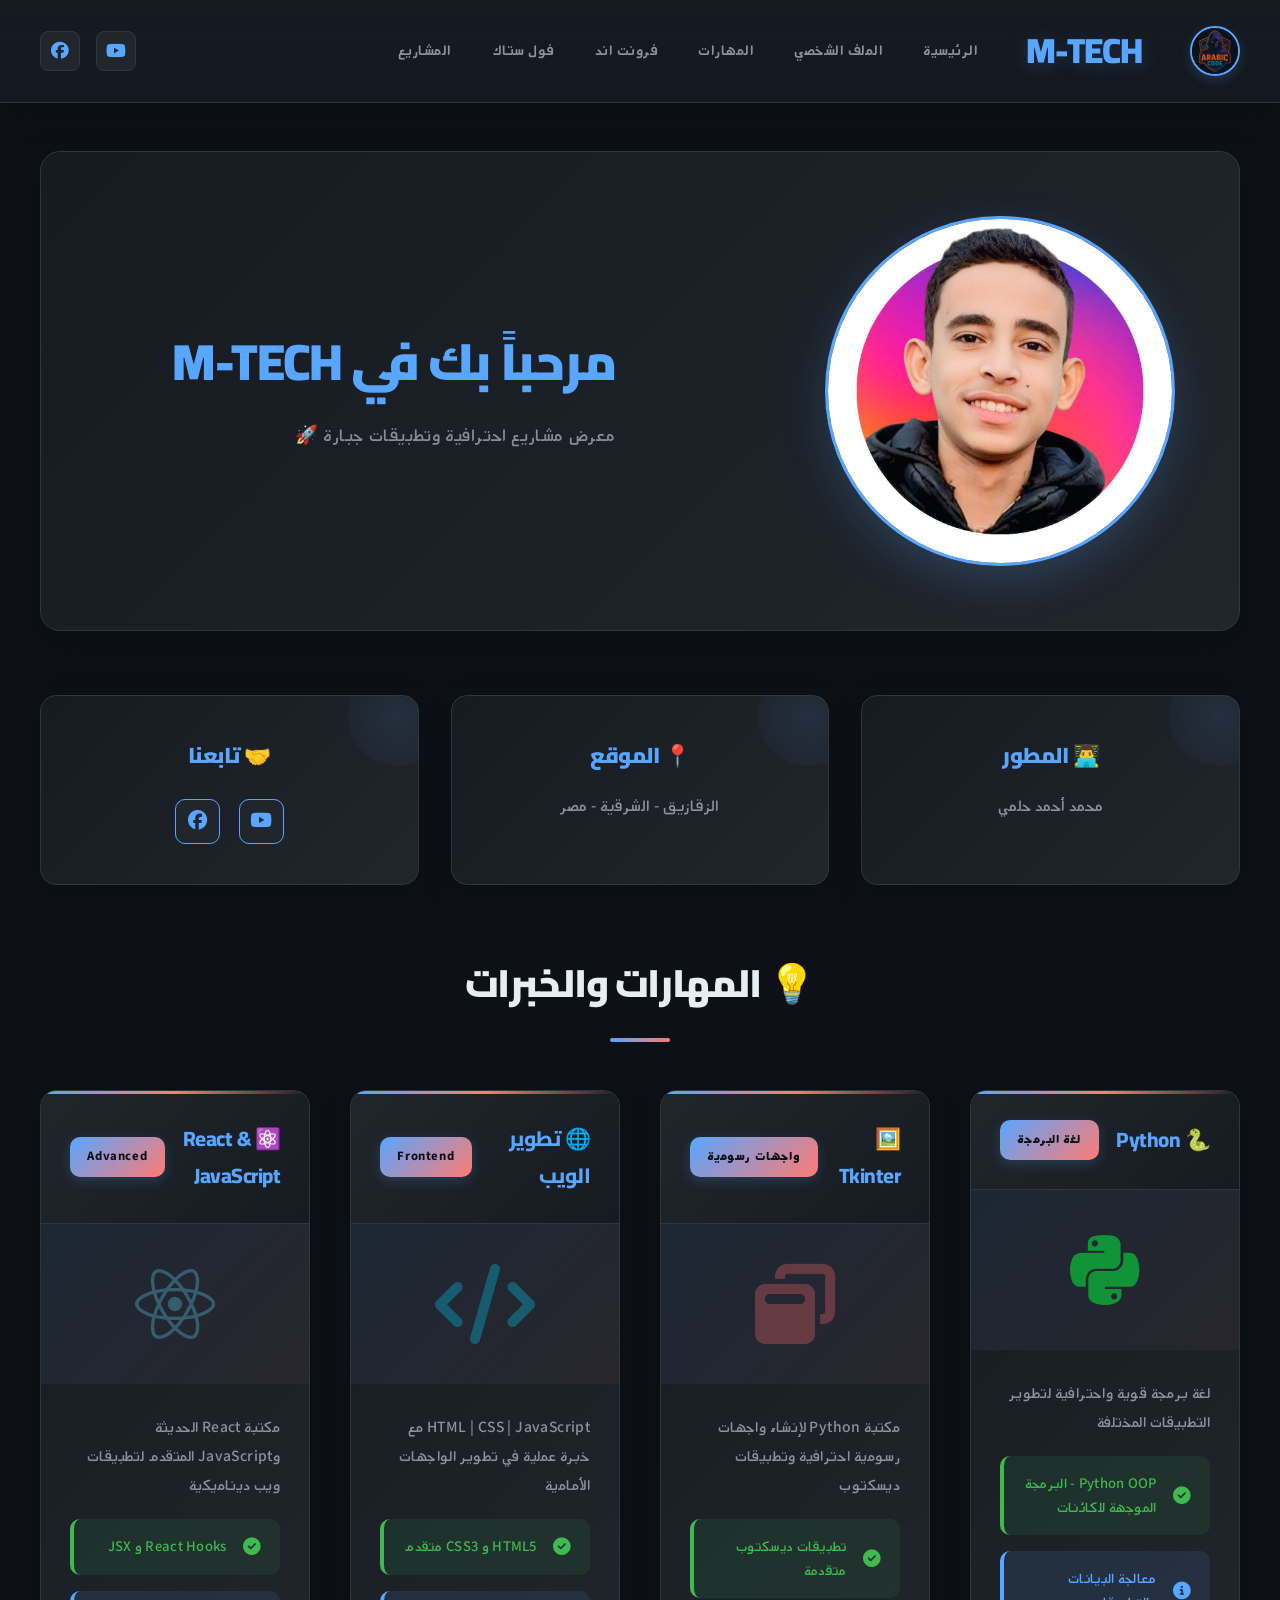
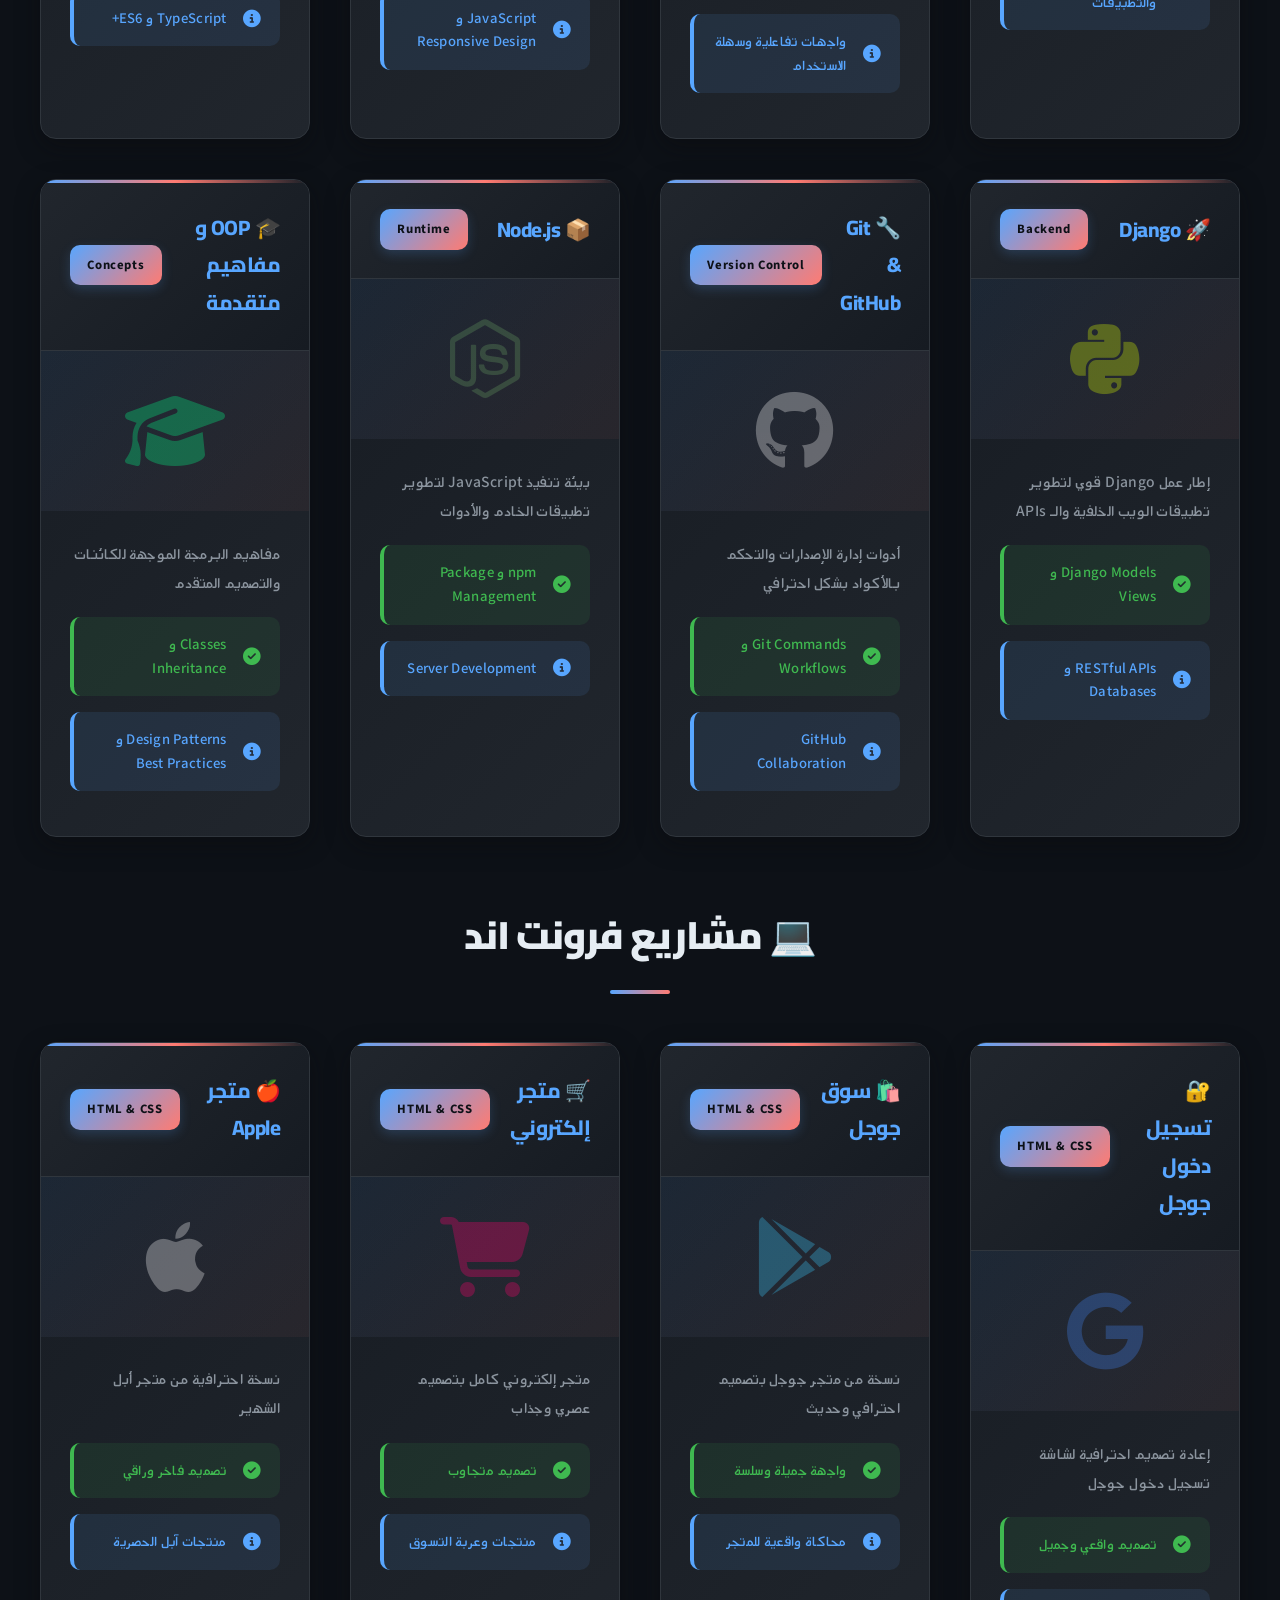
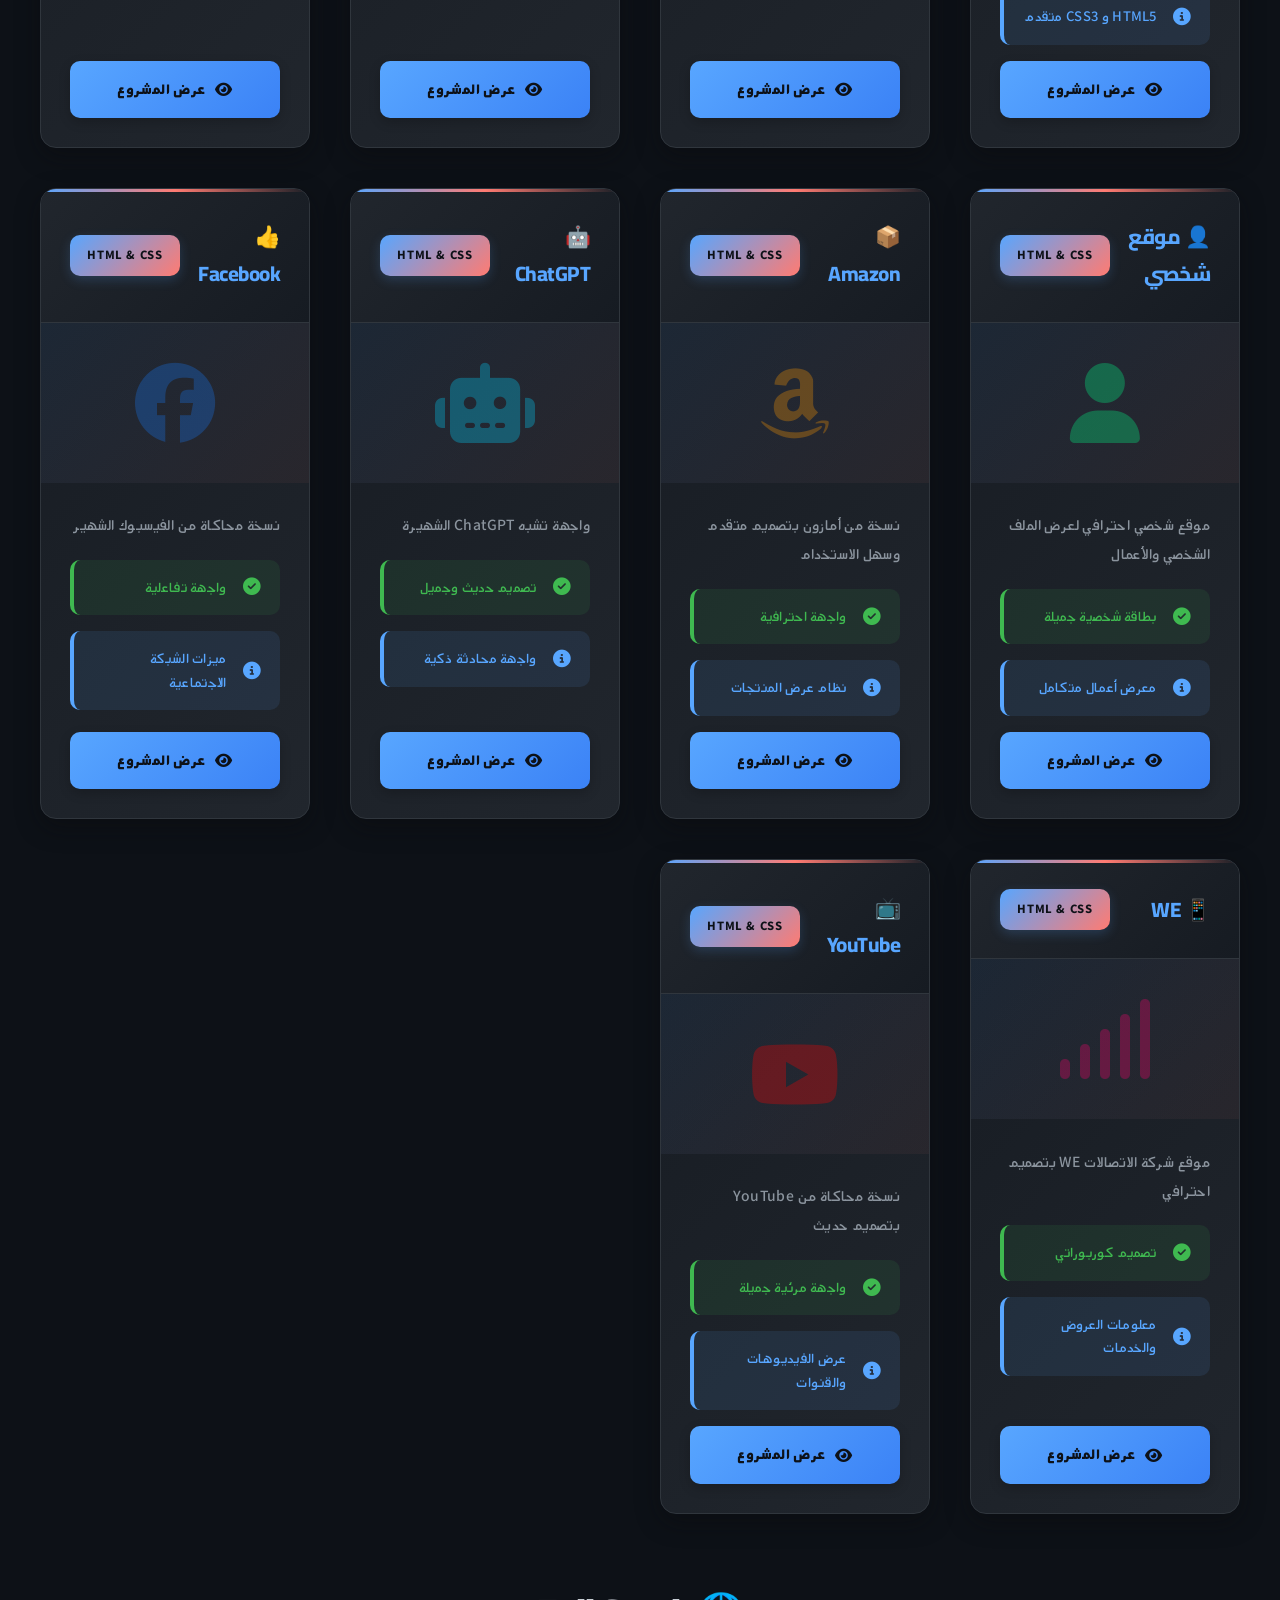
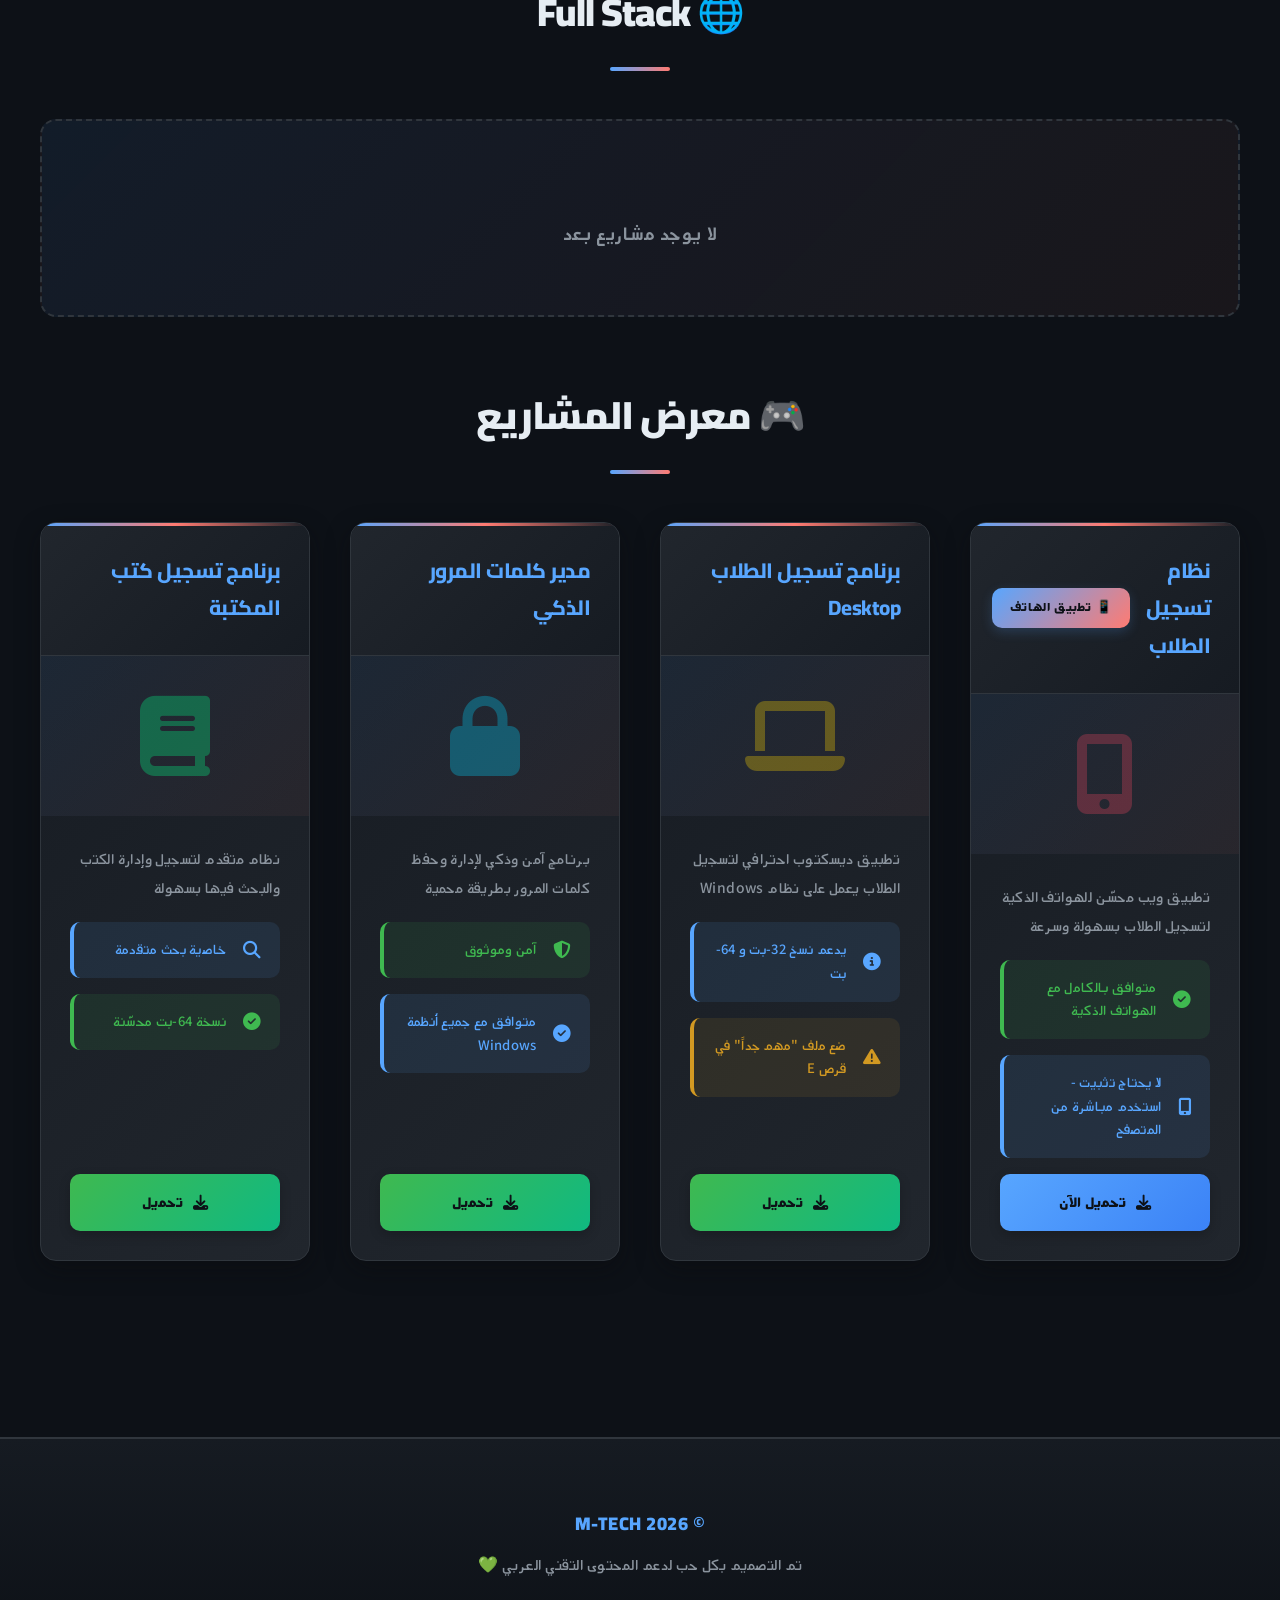
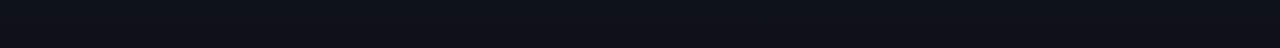
<file: index.html>
<!doctype html>
<html lang="ar" dir="rtl">
  <head>
    <meta charset="UTF-8" />
    <meta name="viewport" content="width=device-width, initial-scale=1.0" />
    <title>M-TECH - معرض المشاريع</title>
    <link
      rel="stylesheet"
      href="https://cdnjs.cloudflare.com/ajax/libs/font-awesome/6.4.0/css/all.min.css"
    />
    <link rel="stylesheet" href="style.css" />
    <link rel="preconnect" href="https://fonts.googleapis.com" />
    <link rel="preconnect" href="https://fonts.gstatic.com" crossorigin />
    <link
      href="https://fonts.googleapis.com/css2?family=Bitcount+Grid+Double:wght@100..900&display=swap"
      rel="stylesheet"
    />
    <link rel="preconnect" href="https://fonts.googleapis.com" />
    <link rel="preconnect" href="https://fonts.gstatic.com" crossorigin />
    <link
      href="https://fonts.googleapis.com/css2?family=Archivo+Black&family=Bitcount+Grid+Double:wght@100..900&display=swap"
      rel="stylesheet"
    />
    <link rel="preconnect" href="https://fonts.googleapis.com" />
    <link rel="preconnect" href="https://fonts.gstatic.com" crossorigin />
    <link
      href="https://fonts.googleapis.com/css2?family=Archivo+Black&family=Bitcount+Grid+Double:wght@100..900&family=Cairo:wght@200..1000&display=swap"
      rel="stylesheet"
    />
    <link rel="preconnect" href="https://fonts.googleapis.com" />
    <link rel="preconnect" href="https://fonts.gstatic.com" crossorigin />
    <link
      href="https://fonts.googleapis.com/css2?family=Cairo:wght@200..1000&display=swap"
      rel="stylesheet"
    />
    <link rel="preconnect" href="https://fonts.googleapis.com" />
    <link rel="preconnect" href="https://fonts.gstatic.com" crossorigin />
    <link
      href="https://fonts.googleapis.com/css2?family=Readex+Pro:wght@160..700&display=swap"
      rel="stylesheet"
    />
    <link rel="preconnect" href="https://fonts.googleapis.com" />
    <link rel="preconnect" href="https://fonts.gstatic.com" crossorigin />
    <link
      href="https://fonts.googleapis.com/css2?family=Noto+Nastaliq+Urdu:wght@400..700&display=swap"
      rel="stylesheet"
    />
    <link rel="preconnect" href="https://fonts.googleapis.com" />
    <link rel="preconnect" href="https://fonts.gstatic.com" crossorigin />
    <link
      href="https://fonts.googleapis.com/css2?family=Mada:wght@200..900&display=swap"
      rel="stylesheet"
    />
    <link rel="preconnect" href="https://fonts.googleapis.com" />
    <link rel="preconnect" href="https://fonts.gstatic.com" crossorigin />
    <link
      href="https://fonts.googleapis.com/css2?family=Lalezar&display=swap"
      rel="stylesheet"
    />
  </head>

  <body>
    <!-- Navbar -->
    <nav>
      <div class="navbar-container">
        <img src="3.png" alt="logo" class="logo-image" />
        <div class="logo">M-TECH</div>
        <div class="nav-menu">
          <a href="#home" class="nav-link">الرئيسية</a>
          <a href="#profile" class="nav-link">الملف الشخصي</a>
          <a href="#skills" class="nav-link">المهارات</a>
          <a href="#frontend" class="nav-link">فرونت اند</a>
          <a href="#fullstack" class="nav-link">فول ستاك</a>
          <a href="#projects" class="nav-link">المشاريع</a>
        </div>
        <div class="nav-social">
          <a
            href="https://www.youtube.com/@M-Tech11_dev"
            target="_blank"
            title="YouTube"
          >
            <i class="fab fa-youtube"></i>
          </a>
          <a
            href="https://www.facebook.com/mohamed.ahmed.helmy.aboura"
            target="_blank"
            title="Facebook"
          >
            <i class="fab fa-facebook"></i>
          </a>
        </div>
      </div>
    </nav>

    <!-- Main Container -->
    <div class="container">
      <!-- Hero Section -->
      <section class="hero" id="home">
        <img src="1.jpg" alt="myPhoto" class="hero-image" />
        <div>
          <h1>مرحباً بك في M-TECH</h1>
          <p>معرض مشاريع احترافية وتطبيقات جبارة 🚀</p>
        </div>
      </section>

      <!-- Profile Section -->
      <section class="profile-section" id="profile">
        <div class="profile-card">
          <h3>👨‍💻 المطور</h3>
          <p>محمد أحمد حلمي</p>
        </div>
        <div class="profile-card">
          <h3>📍 الموقع</h3>
          <p>الزقازيق - الشرقية - مصر</p>
        </div>
        <div class="profile-card">
          <h3>🤝 تابعنا</h3>
          <div class="social-links">
            <a
              href="https://www.youtube.com/@M-Tech11_dev"
              class="social-link"
              target="_blank"
            >
              <i class="fab fa-youtube"></i>
            </a>
            <a
              href="https://www.facebook.com/mohamed.ahmed.helmy.aboura"
              class="social-link"
              target="_blank"
            >
              <i class="fab fa-facebook"></i>
            </a>
          </div>
        </div>
      </section>

      <!-- Skills Section -->
      <h2 class="projects-title">💡 المهارات والخبرات</h2>

      <div class="projects-grid" id="skills">
        <!-- Skill 1: Python -->
        <div class="project-card">
          <div class="project-header">
            <h2>🐍 Python</h2>
            <span class="badge">لغة البرمجة</span>
          </div>
          <div class="project-image">
            <i
              class="fab fa-python"
              style="font-size: 80px; color: #00ff40; opacity: 0.5"
            ></i>
          </div>
          <div class="project-body">
            <p>لغة برمجة قوية واحترافية لتطوير التطبيقات المختلفة</p>
            <div class="alert alert-success">
              <i class="fas fa-check-circle"></i> Python OOP - البرمجة الموجهة
              للكائنات
            </div>
            <div class="alert alert-info">
              <i class="fas fa-info-circle"></i> معالجة البيانات والتطبيقات
            </div>
          </div>
        </div>

        <!-- Skill 2: Tkinter -->
        <div class="project-card">
          <div class="project-header">
            <h2>🖼️ Tkinter</h2>
            <span class="badge">واجهات رسومية</span>
          </div>
          <div class="project-image">
            <i
              class="fas fa-window-restore"
              style="font-size: 80px; color: #ff6b6b; opacity: 0.3"
            ></i>
          </div>
          <div class="project-body">
            <p>مكتبة Python لإنشاء واجهات رسومية احترافية وتطبيقات ديسكتوب</p>
            <div class="alert alert-success">
              <i class="fas fa-check-circle"></i> تطبيقات ديسكتوب متقدمة
            </div>
            <div class="alert alert-info">
              <i class="fas fa-info-circle"></i> واجهات تفاعلية وسهلة الاستخدام
            </div>
          </div>
        </div>

        <!-- Skill 3: Web Development -->
        <div class="project-card">
          <div class="project-header">
            <h2>🌐 تطوير الويب</h2>
            <span class="badge">Frontend</span>
          </div>
          <div class="project-image">
            <i
              class="fas fa-code"
              style="font-size: 80px; color: #00d4ff; opacity: 0.3"
            ></i>
          </div>
          <div class="project-body">
            <p>
              HTML | CSS | JavaScript مع خبرة عملية في تطوير الواجهات الأمامية
            </p>
            <div class="alert alert-success">
              <i class="fas fa-check-circle"></i> HTML5 و CSS3 متقدم
            </div>
            <div class="alert alert-info">
              <i class="fas fa-info-circle"></i> JavaScript و Responsive Design
            </div>
          </div>
        </div>

        <!-- Skill 4: React & JavaScript -->
        <div class="project-card">
          <div class="project-header">
            <h2>⚛️ React & JavaScript</h2>
            <span class="badge">Advanced</span>
          </div>
          <div class="project-image">
            <i
              class="fab fa-react"
              style="font-size: 80px; color: #61dafb; opacity: 0.3"
            ></i>
          </div>
          <div class="project-body">
            <p>
              مكتبة React الحديثة وJavaScript المتقدم لتطبيقات ويب ديناميكية
            </p>
            <div class="alert alert-success">
              <i class="fas fa-check-circle"></i> React Hooks و JSX
            </div>
            <div class="alert alert-info">
              <i class="fas fa-info-circle"></i> TypeScript و ES6+
            </div>
          </div>
        </div>

        <!-- Skill 5: Django -->
        <div class="project-card">
          <div class="project-header">
            <h2>🚀 Django</h2>
            <span class="badge">Backend</span>
          </div>
          <div class="project-image">
            <i
              class="fab fa-python"
              style="font-size: 80px; color: #ddff00; opacity: 0.3"
            ></i>
          </div>
          <div class="project-body">
            <p>إطار عمل Django قوي لتطوير تطبيقات الويب الخلفية والـ APIs</p>
            <div class="alert alert-success">
              <i class="fas fa-check-circle"></i> Django Models و Views
            </div>
            <div class="alert alert-info">
              <i class="fas fa-info-circle"></i> RESTful APIs و Databases
            </div>
          </div>
        </div>

        <!-- Skill 6: Git & GitHub -->
        <div class="project-card">
          <div class="project-header">
            <h2>🔧 Git & GitHub</h2>
            <span class="badge">Version Control</span>
          </div>
          <div class="project-image">
            <i
              class="fab fa-github"
              style="font-size: 80px; color: #ffffff; opacity: 0.3"
            ></i>
          </div>
          <div class="project-body">
            <p>أدوات إدارة الإصدارات والتحكم بالأكواد بشكل احترافي</p>
            <div class="alert alert-success">
              <i class="fas fa-check-circle"></i> Git Commands و Workflows
            </div>
            <div class="alert alert-info">
              <i class="fas fa-info-circle"></i> GitHub Collaboration
            </div>
          </div>
        </div>

        <!-- Skill 7: Node.js -->
        <div class="project-card">
          <div class="project-header">
            <h2>📦 Node.js</h2>
            <span class="badge">Runtime</span>
          </div>
          <div class="project-image">
            <i
              class="fab fa-node-js"
              style="font-size: 80px; color: #68a063; opacity: 0.3"
            ></i>
          </div>
          <div class="project-body">
            <p>بيئة تنفيذ JavaScript لتطوير تطبيقات الخادم والأدوات</p>
            <div class="alert alert-success">
              <i class="fas fa-check-circle"></i> npm و Package Management
            </div>
            <div class="alert alert-info">
              <i class="fas fa-info-circle"></i> Server Development
            </div>
          </div>
        </div>

        <!-- Skill 8: OOP & Advanced -->
        <div class="project-card">
          <div class="project-header">
            <h2>🎓 OOP و مفاهيم متقدمة</h2>
            <span class="badge">Concepts</span>
          </div>
          <div class="project-image">
            <i
              class="fas fa-graduation-cap"
              style="font-size: 80px; color: #00ff88; opacity: 0.3"
            ></i>
          </div>
          <div class="project-body">
            <p>مفاهيم البرمجة الموجهة للكائنات والتصميم المتقدم</p>
            <div class="alert alert-success">
              <i class="fas fa-check-circle"></i> Classes و Inheritance
            </div>
            <div class="alert alert-info">
              <i class="fas fa-info-circle"></i> Design Patterns و Best
              Practices
            </div>
          </div>
        </div>
      </div>
      <!-- Frontend Projects Section -->
      <h2 class="projects-title">💻 مشاريع فرونت اند</h2>

      <div class="projects-grid" id="frontend">
        <!-- Project: Google Login -->
        <div class="project-card">
          <div class="project-header">
            <h2>🔐 تسجيل دخول جوجل</h2>
            <span class="badge">HTML & CSS</span>
          </div>
          <div class="project-image">
            <i
              class="fab fa-google"
              style="font-size: 80px; color: #4285f4; opacity: 0.3"
            ></i>
          </div>
          <div class="project-body">
            <p>إعادة تصميم احترافية لشاشة تسجيل دخول جوجل</p>
            <div class="alert alert-success">
              <i class="fas fa-check-circle"></i> تصميم واقعي وجميل
            </div>
            <div class="alert alert-info">
              <i class="fas fa-info-circle"></i> HTML5 و CSS3 متقدم
            </div>
            <div class="project-links">
              <a
                href="https://gamepatchhub88.github.io/signGoogle/"
                class="btn btn-web"
                target="_blank"
              >
                <i class="fas fa-eye"></i> عرض المشروع
              </a>
            </div>
          </div>
        </div>

        <!-- Project: Google Play Store -->
        <div class="project-card">
          <div class="project-header">
            <h2>🛍️ سوق جوجل</h2>
            <span class="badge">HTML & CSS</span>
          </div>
          <div class="project-image">
            <i
              class="fab fa-google-play"
              style="font-size: 80px; color: #3bccff; opacity: 0.3"
            ></i>
          </div>
          <div class="project-body">
            <p>نسخة من متجر جوجل بتصميم احترافي وحديث</p>
            <div class="alert alert-success">
              <i class="fas fa-check-circle"></i> واجهة جميلة وسلسة
            </div>
            <div class="alert alert-info">
              <i class="fas fa-info-circle"></i> محاكاة واقعية للمتجر
            </div>
            <div class="project-links">
              <a
                href="https://gamepatchhub88.github.io/GoogleShop/"
                class="btn btn-web"
                target="_blank"
              >
                <i class="fas fa-eye"></i> عرض المشروع
              </a>
            </div>
          </div>
        </div>

        <!-- Project: E-Commerce Store -->
        <div class="project-card">
          <div class="project-header">
            <h2>🛒 متجر إلكتروني</h2>
            <span class="badge">HTML & CSS</span>
          </div>
          <div class="project-image">
            <i
              class="fas fa-shopping-cart"
              style="font-size: 80px; color: #ff006e; opacity: 0.3"
            ></i>
          </div>
          <div class="project-body">
            <p>متجر إلكتروني كامل بتصميم عصري وجذاب</p>
            <div class="alert alert-success">
              <i class="fas fa-check-circle"></i> تصميم متجاوب
            </div>
            <div class="alert alert-info">
              <i class="fas fa-info-circle"></i> منتجات وعربة التسوق
            </div>
            <div class="project-links">
              <a
                href="https://gamepatchhub88.github.io/Shop12321/"
                class="btn btn-web"
                target="_blank"
              >
                <i class="fas fa-eye"></i> عرض المشروع
              </a>
            </div>
          </div>
        </div>

        <!-- Project: Apple Store -->
        <div class="project-card">
          <div class="project-header">
            <h2>🍎 متجر Apple</h2>
            <span class="badge">HTML & CSS</span>
          </div>
          <div class="project-image">
            <i
              class="fab fa-apple"
              style="font-size: 80px; color: #ffffff; opacity: 0.3"
            ></i>
          </div>
          <div class="project-body">
            <p>نسخة احترافية من متجر أبل الشهير</p>
            <div class="alert alert-success">
              <i class="fas fa-check-circle"></i> تصميم فاخر وراقي
            </div>
            <div class="alert alert-info">
              <i class="fas fa-info-circle"></i> منتجات آبل الحصرية
            </div>
            <div class="project-links">
              <a
                href="https://gamepatchhub88.github.io/AppleShop/"
                class="btn btn-web"
                target="_blank"
              >
                <i class="fas fa-eye"></i> عرض المشروع
              </a>
            </div>
          </div>
        </div>

        <!-- Project: Personal Website -->
        <div class="project-card">
          <div class="project-header">
            <h2>👤 موقع شخصي</h2>
            <span class="badge">HTML & CSS</span>
          </div>
          <div class="project-image">
            <i
              class="fas fa-user"
              style="font-size: 80px; color: #00ff88; opacity: 0.3"
            ></i>
          </div>
          <div class="project-body">
            <p>موقع شخصي احترافي لعرض الملف الشخصي والأعمال</p>
            <div class="alert alert-success">
              <i class="fas fa-check-circle"></i> بطاقة شخصية جميلة
            </div>
            <div class="alert alert-info">
              <i class="fas fa-info-circle"></i> معرض أعمال متكامل
            </div>
            <div class="project-links">
              <a
                href="https://mohamedahmedhelmyaboura-485a0.web.app/"
                class="btn btn-web"
                target="_blank"
              >
                <i class="fas fa-eye"></i> عرض المشروع
              </a>
            </div>
          </div>
        </div>

        <!-- Project: Amazon -->
        <div class="project-card">
          <div class="project-header">
            <h2>📦 Amazon</h2>
            <span class="badge">HTML & CSS</span>
          </div>
          <div class="project-image">
            <i
              class="fab fa-amazon"
              style="font-size: 80px; color: #ff9900; opacity: 0.3"
            ></i>
          </div>
          <div class="project-body">
            <p>نسخة من أمازون بتصميم متقدم وسهل الاستخدام</p>
            <div class="alert alert-success">
              <i class="fas fa-check-circle"></i> واجهة احترافية
            </div>
            <div class="alert alert-info">
              <i class="fas fa-info-circle"></i> نظام عرض المنتجات
            </div>
            <div class="project-links">
              <a
                href="https://gamepatchhub88.github.io/Amazon/"
                class="btn btn-web"
                target="_blank"
              >
                <i class="fas fa-eye"></i> عرض المشروع
              </a>
            </div>
          </div>
        </div>

        <!-- Project: ChatGPT Clone -->
        <div class="project-card">
          <div class="project-header">
            <h2>🤖 ChatGPT</h2>
            <span class="badge">HTML & CSS</span>
          </div>
          <div class="project-image">
            <i
              class="fas fa-robot"
              style="font-size: 80px; color: #00d4ff; opacity: 0.3"
            ></i>
          </div>
          <div class="project-body">
            <p>واجهة تشبه ChatGPT الشهيرة</p>
            <div class="alert alert-success">
              <i class="fas fa-check-circle"></i> تصميم حديث وجميل
            </div>
            <div class="alert alert-info">
              <i class="fas fa-info-circle"></i> واجهة محادثة ذكية
            </div>
            <div class="project-links">
              <a
                href="https://gamepatchhub88.github.io/chatgpt/"
                class="btn btn-web"
                target="_blank"
              >
                <i class="fas fa-eye"></i> عرض المشروع
              </a>
            </div>
          </div>
        </div>

        <!-- Project: Facebook -->
        <div class="project-card">
          <div class="project-header">
            <h2>👍 Facebook</h2>
            <span class="badge">HTML & CSS</span>
          </div>
          <div class="project-image">
            <i
              class="fab fa-facebook"
              style="font-size: 80px; color: #1877f2; opacity: 0.3"
            ></i>
          </div>
          <div class="project-body">
            <p>نسخة محاكاة من الفيسبوك الشهير</p>
            <div class="alert alert-success">
              <i class="fas fa-check-circle"></i> واجهة تفاعلية
            </div>
            <div class="alert alert-info">
              <i class="fas fa-info-circle"></i> ميزات الشبكة الاجتماعية
            </div>
            <div class="project-links">
              <a
                href="https://gamepatchhub88.github.io/facebook/"
                class="btn btn-web"
                target="_blank"
              >
                <i class="fas fa-eye"></i> عرض المشروع
              </a>
            </div>
          </div>
        </div>

        <!-- Project: WE Telecom -->
        <div class="project-card">
          <div class="project-header">
            <h2>📱 WE</h2>
            <span class="badge">HTML & CSS</span>
          </div>
          <div class="project-image">
            <i
              class="fas fa-signal"
              style="font-size: 80px; color: #ff006e; opacity: 0.3"
            ></i>
          </div>
          <div class="project-body">
            <p>موقع شركة الاتصالات WE بتصميم احترافي</p>
            <div class="alert alert-success">
              <i class="fas fa-check-circle"></i> تصميم كوربوراتي
            </div>
            <div class="alert alert-info">
              <i class="fas fa-info-circle"></i> معلومات العروض والخدمات
            </div>
            <div class="project-links">
              <a
                href="https://gamepatchhub88.github.io/WE/"
                class="btn btn-web"
                target="_blank"
              >
                <i class="fas fa-eye"></i> عرض المشروع
              </a>
            </div>
          </div>
        </div>

        <!-- Project: YouTube Clone -->
        <div class="project-card">
          <div class="project-header">
            <h2>📺 YouTube</h2>
            <span class="badge">HTML & CSS</span>
          </div>
          <div class="project-image">
            <i
              class="fab fa-youtube"
              style="font-size: 80px; color: #ff0000; opacity: 0.3"
            ></i>
          </div>
          <div class="project-body">
            <p>نسخة محاكاة من YouTube بتصميم حديث</p>
            <div class="alert alert-success">
              <i class="fas fa-check-circle"></i> واجهة مرئية جميلة
            </div>
            <div class="alert alert-info">
              <i class="fas fa-info-circle"></i> عرض الفيديوهات والقنوات
            </div>
            <div class="project-links">
              <a
                href="https://gamepatchhub88.github.io/Youtube/"
                class="btn btn-web"
                target="_blank"
              >
                <i class="fas fa-eye"></i> عرض المشروع
              </a>
            </div>
          </div>
        </div>
      </div>

      <!-- Full Stack Projects Section -->
      <h2 class="projects-title">🌐 Full Stack</h2>

      <div class="projects-grid" id="fullstack">
        <div class="empty-section">
          <i
            class="fas fa-construction"
            style="
              font-size: 80px;
              color: var(--accent);
              opacity: 0.5;
              margin-bottom: 1rem;
            "
          ></i>
          <p>لا يوجد مشاريع بعد</p>
        </div>
      </div>

      <div>
        <h2 class="projects-title">🎮 معرض المشاريع</h2>

        <div class="projects-grid" id="projects">
          <!-- Project 1 -->
          <div class="project-card">
            <div class="project-header">
              <h2>نظام تسجيل الطلاب</h2>
              <span class="badge">📱 تطبيق الهاتف</span>
            </div>
            <div class="project-image">
              <i
                class="fas fa-mobile-alt"
                style="font-size: 80px; color: #e94560; opacity: 0.3"
              ></i>
            </div>
            <div class="project-body">
              <p>تطبيق ويب محسّن للهواتف الذكية لتسجيل الطلاب بسهولة وسرعة</p>
              <div class="alert alert-success">
                <i class="fas fa-check-circle"></i> متوافق بالكامل مع الهواتف
                الذكية
              </div>
              <div class="alert alert-info">
                <i class="fas fa-mobile-alt"></i> لا يحتاج تثبيت - استخدم مباشرة
                من المتصفح
              </div>
              <div class="project-links">
                <a
                  href="https://www.mediafire.com/file/0v92et5sel16dfu/index.html/file"
                  class="btn btn-web"
                  target="_blank"
                >
                  <i class="fas fa-download"></i> تحميل الآن
                </a>
              </div>
            </div>
          </div>

          <!-- Project 2 -->
          <div class="project-card">
            <div class="project-header">
              <h2>برنامج تسجيل الطلاب Desktop</h2>
            </div>
            <div class="project-image">
              <i
                class="fas fa-laptop"
                style="font-size: 80px; color: #ffd600; opacity: 0.3"
              ></i>
            </div>
            <div class="project-body">
              <p>تطبيق ديسكتوب احترافي لتسجيل الطلاب يعمل على نظام Windows</p>
              <div class="alert alert-info">
                <i class="fas fa-info-circle"></i> يدعم نسخ 32-بت و 64-بت
              </div>
              <div class="alert alert-warning">
                <i class="fas fa-exclamation-triangle"></i> ضع ملف "مهم جداً" في
                قرص E
              </div>
              <div class="project-links">
                <a
                  href="https://www.mediafire.com/file/rgauicsmes63tqd/"
                  class="btn btn-download"
                  target="_blank"
                >
                  <i class="fas fa-download"></i> تحميل
                </a>
              </div>
            </div>
          </div>

          <!-- Project 3 -->
          <div class="project-card">
            <div class="project-header">
              <h2>مدير كلمات المرور الذكي</h2>
            </div>
            <div class="project-image">
              <i
                class="fas fa-lock"
                style="font-size: 80px; color: #00d4ff; opacity: 0.3"
              ></i>
            </div>
            <div class="project-body">
              <p>برنامج آمن وذكي لإدارة وحفظ كلمات المرور بطريقة محمية</p>
              <div class="alert alert-success">
                <i class="fas fa-shield-alt"></i> آمن وموثوق
              </div>
              <div class="alert alert-info">
                <i class="fas fa-check-circle"></i> متوافق مع جميع أنظمة Windows
              </div>
              <div class="project-links">
                <a
                  href="https://www.mediafire.com/file/77skq2o5w9q65pv/"
                  class="btn btn-download"
                  target="_blank"
                >
                  <i class="fas fa-download"></i> تحميل
                </a>
              </div>
            </div>
          </div>

          <!-- Project 4 -->
          <div class="project-card">
            <div class="project-header">
              <h2>برنامج تسجيل كتب المكتبة</h2>
            </div>
            <div class="project-image">
              <i
                class="fas fa-book"
                style="font-size: 80px; color: #00ff88; opacity: 0.3"
              ></i>
            </div>
            <div class="project-body">
              <p>نظام متقدم لتسجيل وإدارة الكتب والبحث فيها بسهولة</p>
              <div class="alert alert-info">
                <i class="fas fa-search"></i> خاصية بحث متقدمة
              </div>
              <div class="alert alert-success">
                <i class="fas fa-check-circle"></i> نسخة 64-بت محسّنة
              </div>
              <div class="project-links">
                <a
                  href="https://www.mediafire.com/file/rn9qs17rscm1urv/"
                  class="btn btn-download"
                  target="_blank"
                >
                  <i class="fas fa-download"></i> تحميل
                </a>
              </div>
            </div>
          </div>
        </div>
      </div>
    </div>

    <!-- Footer -->
    <footer>
      <p><span class="footer-text">© 2026 M-TECH</span></p>
      <p>تم التصميم بكل حب لدعم المحتوى التقني العربي 💚</p>
    </footer>
  </body>
</html>
</file>
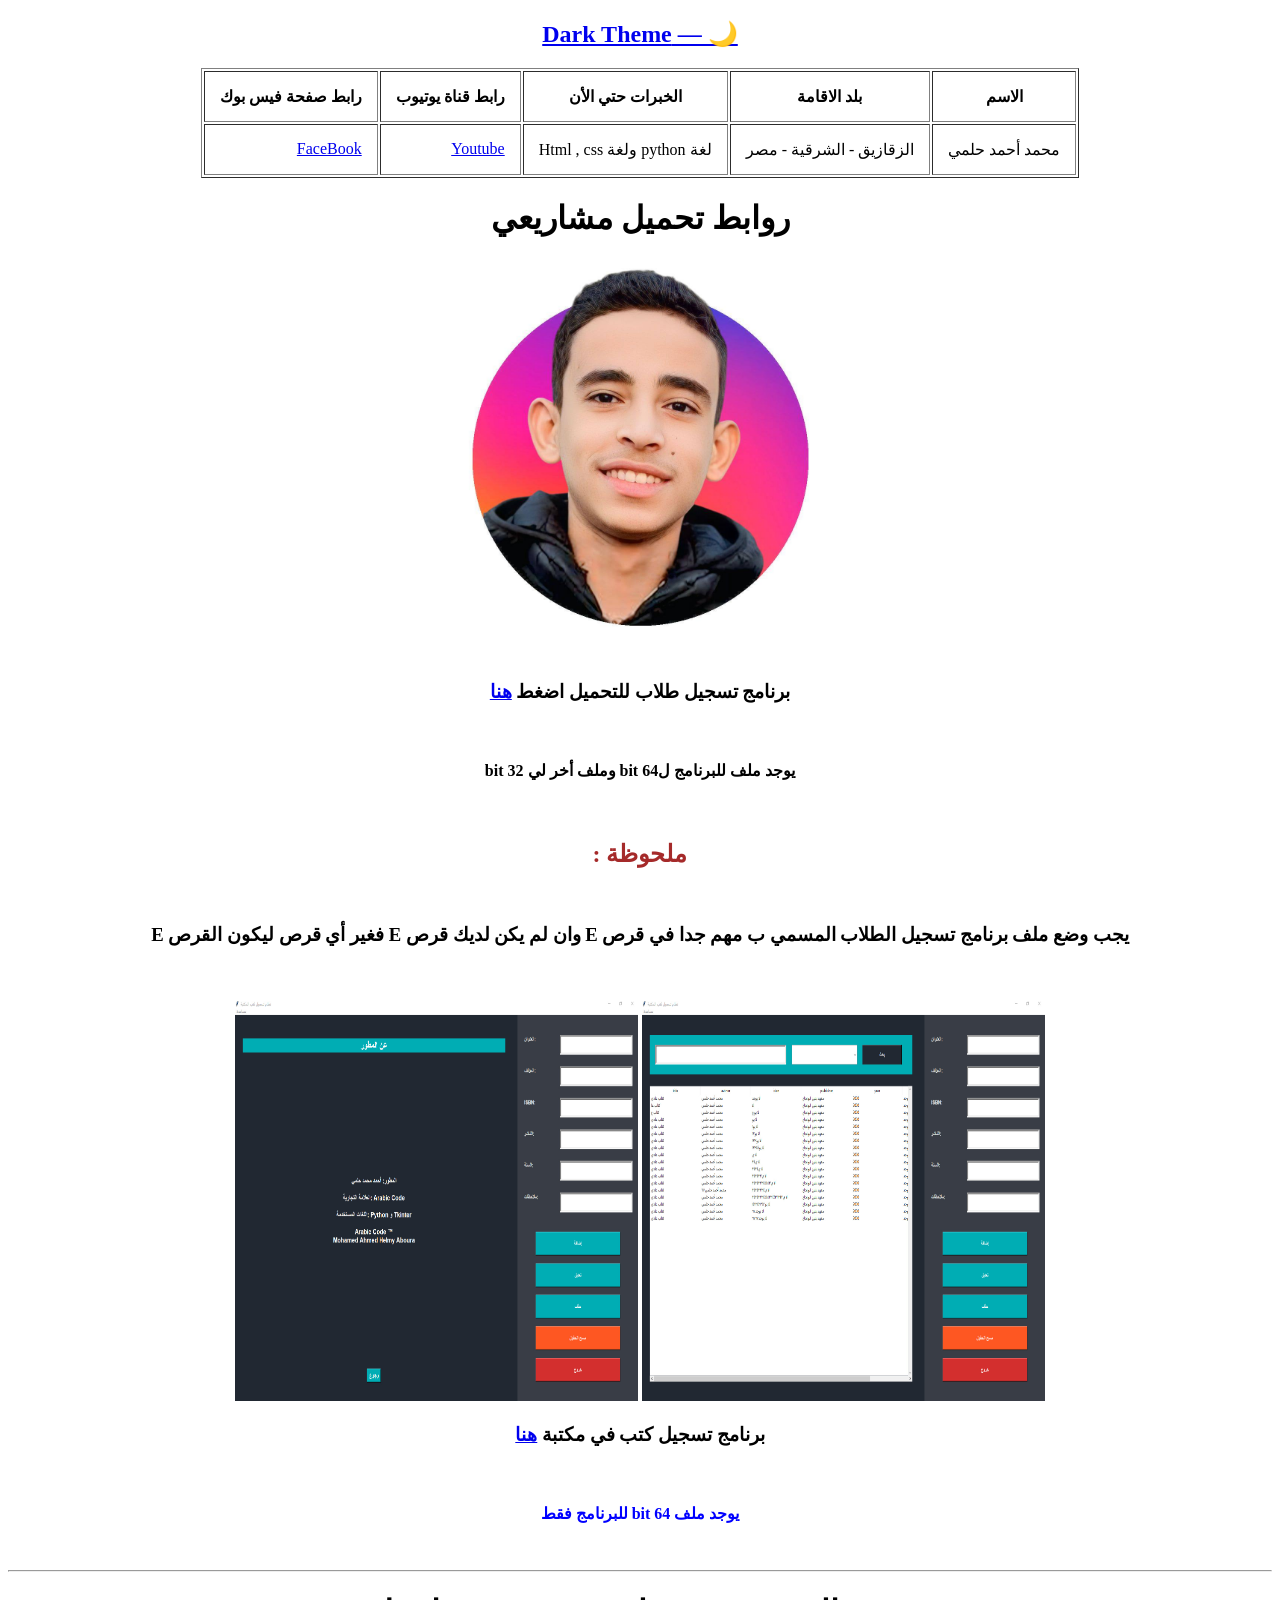
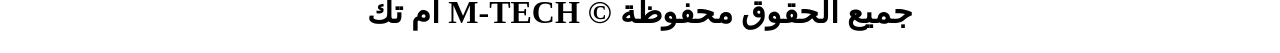
<file: موقعي .html>
<!DOCTYPE html>
<html lang="ar" dir="rtl">
<head>
    <meta charset="UTF-8">
    <meta name="viewport" content="width=device-width, initial-scale=1.0">
    <title>مشاريعي M-TECH</title>
    <link rel="icon" type="image/jpeg" href="8.jpg">

</head>
<body>
    <center>

    <h2><a href="index2.html">🌙 — Dark Theme </a></h2>

    <header>
        <table border="1" cellpadding="15" class="ree">
            <tr>
                <th>الاسم</th>
                <th>بلد الاقامة</th>
                <th>الخبرات حتي الأن</th>
                <th>رابط قناة يوتيوب</th>
                <th>رابط صفحة فيس بوك</th>
            </tr>

            <tr>
                <td>محمد أحمد حلمي</td>
                <td>الزقازيق - الشرقية - مصر</td>
                <td>لغة python ولغة Html , css </td>
                <td ><a href="https://www.youtube.com/@M-Tech11_dev" class="link1" target="_blank">Youtube</a></td>
                <td ><a href="https://www.facebook.com/mohamed.ahmed.helmy.aboura" class="link1" target="_blank">FaceBook</a></td>
            </tr>
        </table>
    </header>

    <main>

    <h1>روابط تحميل مشاريعي</h1>

        <section>


    <img src="1.jpg" alt="صورة برنامج تسجيل الطلاب" width="403" height="400" />

    <h3>برنامج تسجيل طلاب للتحميل اضغط  <a href="https://www.mediafire.com/file/fhd3fx7de8udrft/برنامج+تسجيل+طلاب+جديد.rar/file" target="_blank">هنا</a></h3>

    <br />

    <h4 class="re">يوجد ملف للبرنامج ل64 bit وملف أخر لي 32 bit</h4>
    
    <br />

    <h1 style="color:brown">ملحوظة : </h1>
    <br / >
    <h3>يجب وضع ملف برنامج تسجيل الطلاب المسمي ب مهم جدا في قرص E وان لم يكن لديك قرص E فغير أي قرص ليكون القرص E</h3>

    <br />

    </section>

    <section>

    
        <br / >

        <img src="2.jpg" alt="صورة برنامج تسجيل الكتب" width="403" height="400"/> <img src="3.jpg" alt="صورة برنامج تسجيل الكتب" width="403" height="400"/>
<br / >
        <h3>برنامج تسجيل كتب في مكتبة <a href="https://www.mediafire.com/file/rn9qs17rscm1urv/برنامج+تسجيل+كتب+مكتبة.rar/file" target="_blank">هنا</a></h3>
<br / >
        <h4 style="color:blue">يوجد ملف 64 bit للبرنامج فقط</h4>

        <br / >
        
        <hr>

    </section>

    </main>

    <footer>
        <h1 style="color:rgb(0, 0, 0)">جميع الحقوق محفوظة &copy; M-TECH ام تك</h1>
    </footer>
    </center>

</body>

</html>
</file>
<file: style.css>
:root {
  --primary: #0d1117;
  --secondary: #161b22;
  --tertiary: #21262d;
  --card-bg: #0d1117;
  --card-border: #30363d;
  --accent: #58a6ff;
  --accent-pink: #ff7b72;
  --accent-green: #3fb950;
  --accent-orange: #d29922;
  --text-primary: #e6edf3;
  --text-secondary: #8b949e;
  --text-tertiary: #6e7681;
  --shadow-sm: 0 3px 12px rgba(10, 11, 13, 0.3);
  --shadow-md: 0 8px 24px rgba(10, 11, 13, 0.4);
  --shadow-lg: 0 16px 32px rgba(10, 11, 13, 0.5);
  --font-heading: "Cairo", "Mada", sans-serif;
  --font-body: "Mada", "Cairo", sans-serif;
}

* {
  margin: 0;
  padding: 0;
  box-sizing: border-box;
}

html {
  scroll-behavior: smooth;
  scroll-padding-top: 100px;
}

body {
  font-family: var(--font-body);
  background-color: var(--primary);
  color: var(--text-primary);
  line-height: 1.8;
  letter-spacing: 0.4px;
  font-weight: 500;
  font-size: 1rem;
}

/* Navigation Bar */
nav {
  background: linear-gradient(
    180deg,
    var(--secondary) 0%,
    rgba(22, 27, 34, 0.8) 100%
  );
  padding: 0;
  box-shadow: var(--shadow-md);
  position: sticky;
  top: 0;
  z-index: 100;
  border-bottom: 1px solid var(--card-border);
  backdrop-filter: blur(8px);
}

.navbar-container {
  max-width: 1400px;
  margin: 0 auto;
  padding: 1.2rem 2.5rem;
  display: flex;
  justify-content: space-between;
  align-items: center;
  gap: 3rem;
}

.logo {
  font-family: var(--font-heading);
  font-size: 2.2rem;
  font-weight: 900;
  color: var(--accent);
  letter-spacing: -1px;
  text-shadow: 0 4px 20px rgba(88, 166, 255, 0.2);
  flex-shrink: 0;
}

.nav-menu {
  display: flex;
  gap: 2.5rem;
  align-items: center;
  flex: 1;
}

.nav-link {
  color: var(--text-secondary);
  text-decoration: none;
  font-size: 0.95rem;
  font-weight: 600;
  position: relative;
  font-family: var(--font-body);
  padding: 0.5rem 0;
  letter-spacing: 0.5px;
}

.nav-link::after {
  content: "";
  position: absolute;
  bottom: -5px;
  right: 0;
  width: 0;
  height: 2px;
  background: linear-gradient(90deg, var(--accent), var(--accent-pink));
}

.nav-link:hover {
  color: var(--accent);
}

.nav-link:hover::after {
  width: 100%;
}

.nav-social {
  display: flex;
  gap: 1rem;
  align-items: center;
  flex-shrink: 0;
}

.nav-social a {
  display: inline-flex;
  align-items: center;
  justify-content: center;
  width: 40px;
  height: 40px;
  background: var(--tertiary);
  color: var(--accent);
  border-radius: 8px;
  font-size: 1.1rem;
  text-decoration: none;
  border: 1px solid var(--card-border);
}

.nav-social a:hover {
  background: var(--accent);
  color: var(--primary);
  border-color: var(--accent);
}

/* Container */
.container {
  max-width: 1400px;
  margin: 0 auto;
  padding: 3rem 2.5rem;
}

/* Hero Section */
.hero {
  background: linear-gradient(
    135deg,
    var(--secondary) 0%,
    var(--tertiary) 100%
  );
  color: var(--text-primary);
  padding: 4rem;
  border-radius: 20px;
  margin-bottom: 4rem;
  box-shadow: var(--shadow-lg);
  border: 1px solid var(--card-border);
  display: grid;
  grid-template-columns: 1fr 1fr;
  align-items: center;
  justify-content: center;
  gap: 3rem;
  position: relative;
  overflow: hidden;
}

.hero::before {
  display: none;
}

.hero::after {
  display: none;
}

.hero > * {
  position: relative;
  z-index: 1;
}

.hero h1 {
  font-family: var(--font-heading);
  font-size: 3.2rem;
  margin-bottom: 1.5rem;
  font-weight: 900;
  color: var(--accent);
  line-height: 1.3;
  letter-spacing: -1.5px;
}

.hero p {
  font-size: 1.15rem;
  opacity: 0.95;
  letter-spacing: 0.6px;
  color: var(--text-secondary);
  line-height: 1.9;
  font-family: var(--font-body);
  font-weight: 500;
}

/* Profile Section */
.profile-section {
  display: grid;
  grid-template-columns: repeat(auto-fit, minmax(280px, 1fr));
  gap: 2rem;
  margin-bottom: 4rem;
}

.profile-card {
  background: linear-gradient(
    135deg,
    var(--secondary) 0%,
    var(--tertiary) 100%
  );
  padding: 2.5rem;
  border-radius: 16px;
  box-shadow: var(--shadow-md);
  border: 1px solid var(--card-border);
  text-align: center;
  position: relative;
  overflow: hidden;
}

.profile-card::before {
  content: "";
  position: absolute;
  top: 0;
  right: 0;
  width: 100px;
  height: 100px;
  background: radial-gradient(circle, rgba(88, 166, 255, 0.1), transparent);
  border-radius: 50%;
  transform: translate(30%, -30%);
}

.profile-card h3 {
  font-family: var(--font-heading);
  font-size: 1.35rem;
  color: var(--accent);
  margin-bottom: 1rem;
  font-weight: 900;
  position: relative;
  z-index: 1;
  letter-spacing: -0.5px;
}

.profile-card p {
  color: var(--text-secondary);
  font-size: 1.05rem;
  position: relative;
  z-index: 1;
  font-family: var(--font-body);
  font-weight: 500;
  line-height: 1.8;
}

.social-links {
  display: flex;
  justify-content: center;
  gap: 1.2rem;
  margin-top: 1.5rem;
}

.social-link {
  display: inline-flex;
  align-items: center;
  justify-content: center;
  width: 45px;
  height: 45px;
  background: var(--tertiary);
  color: var(--accent);
  border-radius: 10px;
  font-size: 1.2rem;
  text-decoration: none;
  border: 1.5px solid var(--accent);
  position: relative;
  z-index: 1;
}

.social-link:hover {
  background: var(--accent);
  color: var(--primary);
}

/* Projects Title */
.projects-title {
  font-family: var(--font-heading);
  font-size: 2.4rem;
  color: var(--text-primary);
  margin-bottom: 3rem;
  text-align: center;
  font-weight: 900;
  letter-spacing: -1px;
  position: relative;
  padding-bottom: 1.5rem;
}

.projects-title::after {
  content: "";
  position: absolute;
  bottom: 0;
  left: 50%;
  transform: translateX(-50%);
  width: 60px;
  height: 4px;
  background: linear-gradient(90deg, var(--accent), var(--accent-pink));
  border-radius: 2px;
}

/* Projects Grid */
.projects-grid {
  display: grid;
  grid-template-columns: repeat(4, 1fr);
  gap: 2.5rem;
  margin-bottom: 4rem;
}

.project-card {
  background: linear-gradient(
    135deg,
    var(--secondary) 0%,
    var(--tertiary) 100%
  );
  border-radius: 16px;
  overflow: hidden;
  box-shadow: var(--shadow-md);
  display: flex;
  flex-direction: column;
  height: 100%;
  border: 1px solid var(--card-border);
  position: relative;
  group: 1;
}

.project-card::before {
  content: "";
  position: absolute;
  top: 0;
  left: 0;
  right: 0;
  height: 3px;
  background: linear-gradient(
    90deg,
    var(--accent),
    var(--accent-pink),
    transparent
  );
  z-index: 10;
}

.project-header {
  background: linear-gradient(
    135deg,
    var(--tertiary) 0%,
    var(--secondary) 100%
  );
  color: var(--text-primary);
  padding: 1.8rem;
  display: flex;
  justify-content: space-between;
  align-items: center;
  border-bottom: 1px solid var(--card-border);
  gap: 1rem;
}

.project-header h2 {
  font-family: var(--font-heading);
  font-size: 1.3rem;
  margin: 0;
  flex: 1;
  color: var(--accent);
  font-weight: 800;
  letter-spacing: -0.5px;
}

.badge {
  background: linear-gradient(135deg, var(--accent), var(--accent-pink));
  color: var(--primary);
  padding: 0.55rem 1.1rem;
  border-radius: 10px;
  font-size: 0.8rem;
  white-space: nowrap;
  font-weight: 700;
  letter-spacing: 0.6px;
  box-shadow: 0 4px 12px rgba(88, 166, 255, 0.2);
  font-family: var(--font-body);
}

.project-image {
  display: flex;
  align-items: center;
  justify-content: center;
  padding: 2.5rem 1.5rem;
  background: linear-gradient(
    135deg,
    rgba(88, 166, 255, 0.08) 0%,
    rgba(255, 123, 114, 0.05) 100%
  );
  min-height: 160px;
}

.project-body {
  padding: 1.8rem;
  flex-grow: 1;
  display: flex;
  flex-direction: column;
}

.project-body p {
  color: var(--text-secondary);
  margin-bottom: 1.2rem;
  font-size: 0.98rem;
  line-height: 1.85;
  font-family: var(--font-body);
  font-weight: 500;
  letter-spacing: 0.4px;
}

/* Alerts */
.alert {
  padding: 1rem 1.2rem;
  border-radius: 10px;
  margin-bottom: 1rem;
  display: flex;
  align-items: center;
  gap: 1rem;
  font-size: 0.92rem;
  border-left: 4px solid;
  font-family: var(--font-body);
  font-weight: 500;
  letter-spacing: 0.3px;
  line-height: 1.6;
}

.alert-success {
  background: rgba(63, 185, 80, 0.1);
  color: var(--accent-green);
  border-left-color: var(--accent-green);
}

.alert-info {
  background: rgba(88, 166, 255, 0.1);
  color: var(--accent);
  border-left-color: var(--accent);
}

.alert-warning {
  background: rgba(210, 153, 34, 0.1);
  color: var(--accent-orange);
  border-left-color: var(--accent-orange);
}

.alert i {
  flex-shrink: 0;
  font-size: 1.1rem;
}

/* Project Links */
.project-links {
  display: flex;
  gap: 1rem;
  margin-top: auto;
  flex-wrap: wrap;
}

.btn {
  display: inline-flex;
  align-items: center;
  justify-content: center;
  gap: 0.6rem;
  padding: 0.95rem 1.8rem;
  border-radius: 10px;
  text-decoration: none;
  font-weight: 700;
  font-size: 0.95rem;
  border: none;
  cursor: pointer;
  flex: 1;
  min-width: 140px;
  text-align: center;
  font-family: var(--font-body);
  letter-spacing: 0.4px;
  box-shadow: 0 4px 12px rgba(0, 0, 0, 0.2);
}

.btn-web {
  background: linear-gradient(135deg, var(--accent), #3b82f6);
  color: var(--primary);
  font-weight: 700;
}

.btn-web:hover {
  background: linear-gradient(135deg, #3b82f6, var(--accent));
  box-shadow: 0 6px 16px rgba(88, 166, 255, 0.3);
}

.btn-download {
  background: linear-gradient(135deg, var(--accent-green), #10b981);
  color: var(--primary);
  font-weight: 700;
}

.btn-download:hover {
  background: linear-gradient(135deg, #10b981, var(--accent-green));
  box-shadow: 0 6px 16px rgba(63, 185, 80, 0.3);
}

/* Footer */
footer {
  background: linear-gradient(180deg, var(--secondary) 0%, var(--primary) 100%);
  color: var(--text-primary);
  text-align: center;
  padding: 3.5rem 2.5rem;
  margin-top: 4rem;
  border-top: 2px solid var(--card-border);
}

footer p {
  margin: 0.8rem 0;
  color: var(--text-secondary);
  font-family: var(--font-body);
  letter-spacing: 0.5px;
  font-weight: 500;
  font-size: 1rem;
  line-height: 1.7;
}

.footer-text {
  font-family: var(--font-heading);
  font-weight: 900;
  font-size: 1.15rem;
  color: var(--accent);
  letter-spacing: 0.5px;
}

.logo-image {
  width: 50px;
  height: 50px;
  object-fit: cover;
  border-radius: 50%;
  border: 2px solid var(--accent);
  box-shadow: 0 4px 12px rgba(88, 166, 255, 0.2);
}

.empty-section {
  grid-column: 1 / -1;
  display: flex;
  flex-direction: column;
  align-items: center;
  justify-content: center;
  padding: 4rem 2rem;
  background: linear-gradient(
    135deg,
    rgba(88, 166, 255, 0.08) 0%,
    rgba(255, 123, 114, 0.05) 100%
  );
  border-radius: 16px;
  border: 2px dashed var(--card-border);
}

.empty-section p {
  font-family: var(--font-body);
  font-size: 1.25rem;
  color: var(--text-secondary);
  margin-top: 1rem;
  font-weight: 600;
  letter-spacing: 0.5px;
  line-height: 1.7;
}

.hero-image {
  width: 100%;
  max-width: 350px;
  border-radius: 50%;
  border: 3px solid var(--accent);
  box-shadow: 0 16px 40px rgba(88, 166, 255, 0.2);
}

/* Responsive Design */
@media (max-width: 1200px) {
  .projects-grid {
    grid-template-columns: repeat(3, 1fr);
  }

  .hero {
    padding: 3rem;
    gap: 2rem;
  }

  .hero h1 {
    font-size: 2.5rem;
  }
}

@media (max-width: 768px) {
  .hero {
    grid-template-columns: 1fr;
    gap: 2rem;
    padding: 2.5rem;
  }

  .hero h1 {
    font-size: 2rem;
  }

  .hero p {
    font-size: 1rem;
  }

  .hero-image {
    max-width: 280px;
    margin: 0 auto;
  }

  .projects-grid {
    grid-template-columns: repeat(2, 1fr);
    gap: 2rem;
  }

  .navbar-container {
    padding: 1rem 1.5rem;
    gap: 1.5rem;
  }

  .logo {
    font-size: 1.5rem;
  }

  .nav-menu {
    display: none;
  }

  .project-header {
    flex-direction: column;
    gap: 0.8rem;
  }

  .project-header h2 {
    text-align: right;
  }

  .badge {
    align-self: flex-start;
  }

  .projects-title {
    font-size: 1.8rem;
  }

  .profile-section {
    grid-template-columns: 1fr;
  }

  .btn {
    min-width: 120px;
    padding: 0.8rem 1.2rem;
    font-size: 0.9rem;
  }

  .container {
    padding: 2rem 1.5rem;
  }

  footer {
    padding: 2.5rem 1.5rem;
  }
}

@media (max-width: 480px) {
  .hero h1 {
    font-size: 1.5rem;
  }

  .hero {
    padding: 1.5rem;
    gap: 1.2rem;
  }

  .hero-image {
    max-width: 220px;
  }

  .hero p {
    font-size: 0.9rem;
  }

  .projects-grid {
    grid-template-columns: 1fr;
    gap: 1.5rem;
  }

  .profile-card {
    padding: 1.5rem;
  }

  .project-links {
    gap: 0.5rem;
  }

  .btn {
    font-size: 0.85rem;
    padding: 0.7rem 1rem;
  }

  .navbar-container {
    padding: 0.8rem 1rem;
  }

  .projects-title {
    font-size: 1.4rem;
    margin-bottom: 2rem;
  }

  .container {
    padding: 1.5rem 1rem;
  }
}
</file>
